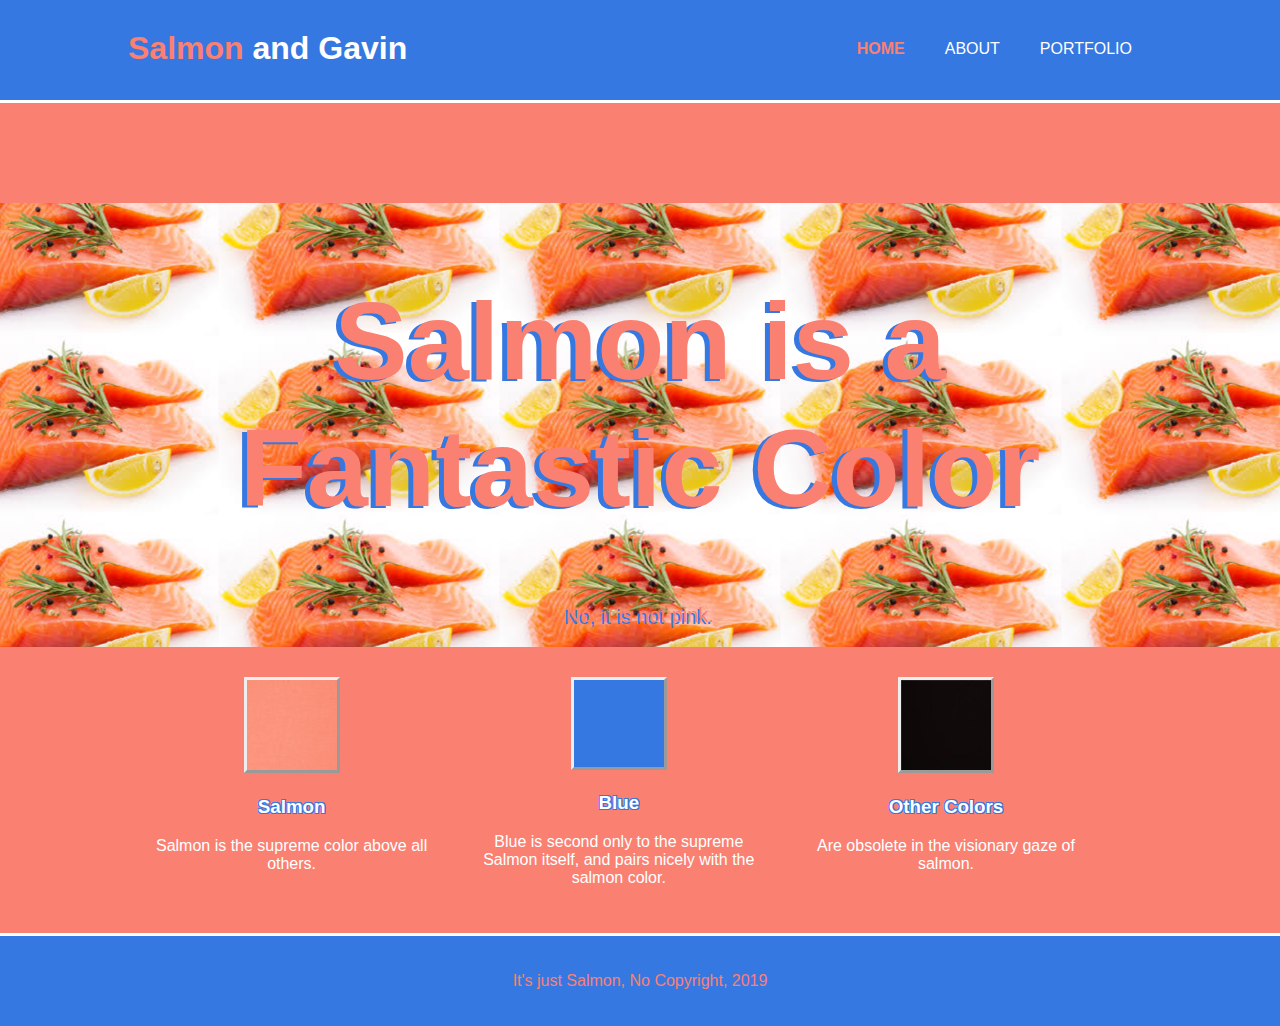
<file: index.html>
<!DOCTYPE html>
<html>
<head>
    <meta charset="utf-8">
    <meta name="viewport" content="width=device-width">
    <meta name="description" content="The color salmon is Great.">
    <meta name="keywords" content="salmon, color, great colors">
    <meta name="author" content="Gavin Ceballos">
    <title>Salmon | Welcome</title>
    <link rel="stylesheet" href="./CSS/style.css">
    <link rel="shortcut icon" href="./img/box_salmon.jpg">
</head>
<body>
    <header>
        <div class="container">
            <div id="branding">
                <h1><span class="highlight">Salmon</span> and Gavin</h1>
            </div>
            <nav>
                <ul>
                    <li class="current"><a href="index.html">Home</a></li>
                    <li><a href="about.html">About</a></li>
                    <li><a href="portfolio.html">Portfolio</a></li>
                </ul>
            </nav>
        </div>
    </header>

    <section id="showcase">
        <div class="container">
            <h1>Salmon is a Fantastic Color</h1>
            <p id="showcase-flavor">No, it is not pink.</p>
        </div>
    </section>
<!"null" does not display the enclosed element>
<div class="null">
    <secion id="newsletter">
        <div class="container">
            <h1>Subscribe to the idea of Salmon</h1>
            <form>
                <input type="email" placeholder="Wow! Salmon is the only color for me!">
                <button type="submit" class="button_1">Give In</button>
            </form>
        </div>
    </secion>
</div>
    <section id="boxes">
        <div class="container">
            <div class="box">
                <a href="https://parsnipss.github.io"><img src="./img/box_salmon.jpg" title="Salmon"></a>
                <h3 class="outline"><a href="https://www.google.com/search?q=salmon&safe=strict&rlz=1C1GGRV_enUS809US809&source=lnms&tbm=isch&sa=X&ved=0ahUKEwih9660jZDdAhUFwlQKHcYGDnMQ_AUICigB&biw=1600&bih=794" title="Fish">Salmon</a></h3>
                <p>Salmon is the supreme color above all others.</p>
            </div>

            <div class="box">
                <a href="https://user-11234.github.io"><img src="./img/box_blue.jpg" title="Secret #1"></a>
                <h3 class="outline"><a href="https://www.google.com/search?q=blue&safe=strict&rlz=1C1GGRV_enUS809US809&source=lnms&tbm=isch&sa=X&ved=0ahUKEwjB0uGljpDdAhWOJHwKHS9dDccQ_AUICigB&biw=1600&bih=794" title="Loads of Blue">Blue</a></h3>
                <p>Blue is second only to the supreme Salmon itself, and pairs nicely with the salmon color.</p>
            </div>

            <div class="box">
                <a href="https://despaquitoe.github.io"><img src="./img/box_black.jpg" title="Secret #2"></a>
                <h3 class="outline"><a href="https://htmlcolorcodes.com/" title="Crappy Colors">Other Colors</a></h3>
                <p>Are obsolete in the visionary gaze of salmon.</p>
            </div>
        </div>
    </section>

    <footer>
        <p>It's just Salmon, No Copyright, 2019</p>
    </footer>
</body>
</html>
</file>
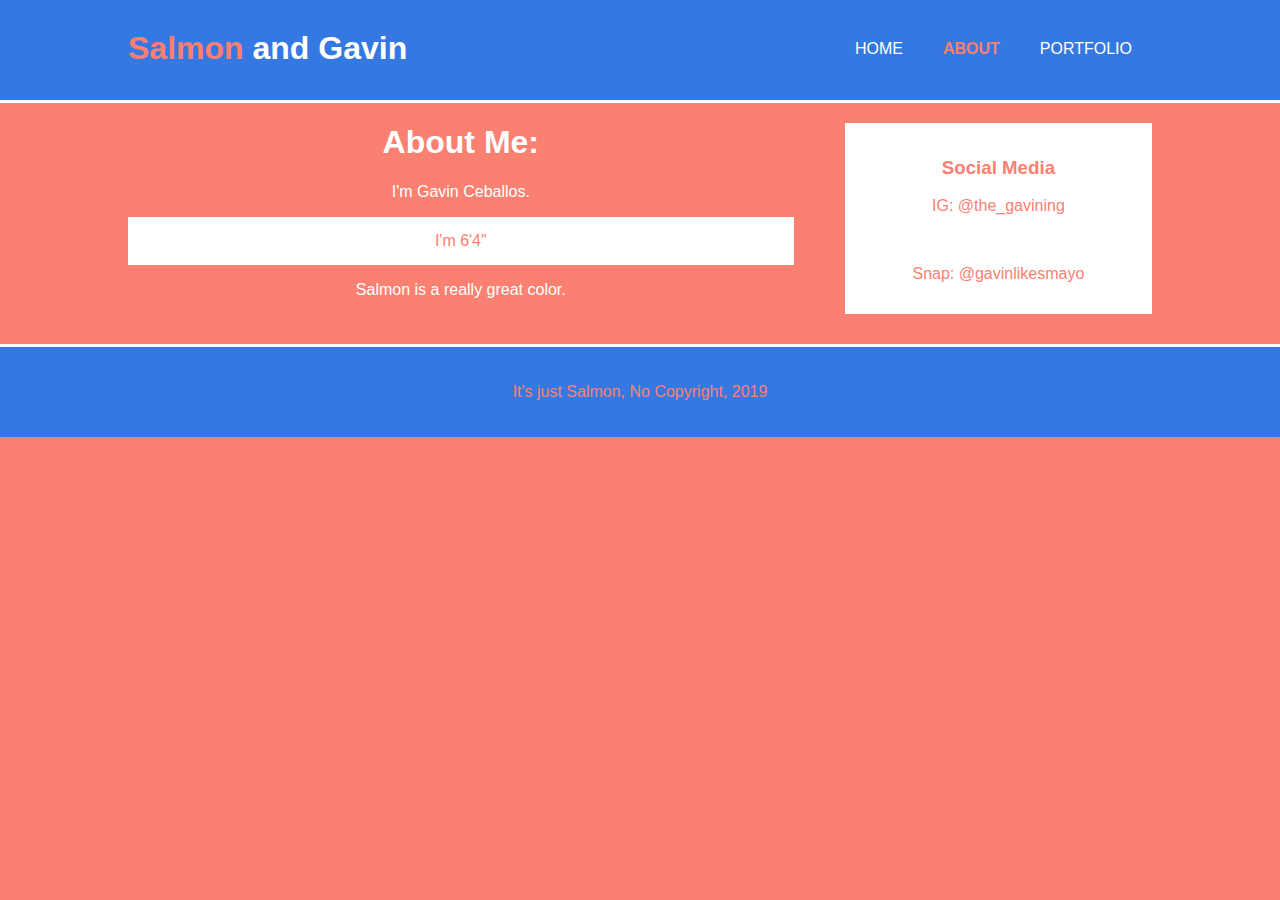
<file: about.html>
<html>
<head>
    <meta charset="utf-8">
    <meta name="viewport" content="width=device-width">
    <meta name="description" content="The color salmon is Great.">
    <meta name="keywords" content="salmon, color, great colors">
    <meta name="author" content="Gavin Ceballos">
    <title>Salmon | About</title>
    <link rel="stylesheet" href="./CSS/style.css">
    <link rel="shortcut icon" href="./img/box_salmon.jpg">
</head>
<body>
    <header>
        <div class="container">
            <div id="branding">
                <h1><span class="highlight">Salmon</span> and Gavin</h1>
            </div>
            <nav>
                <ul>
                    <li><a href="index.html">Home</a></li>
                    <li class="current"><a href="about.html">About</a></li>
                    <li><a href="portfolio.html">Portfolio</a></li>
                </ul>
            </nav>
        </div>
    </header>
<!"null" does not display the enclosed element>
<div class="null">
    <secion id="newsletter">
        <div class="container">
            <h1>Subscribe to the idea of Salmon</h1>
            <form>
                <input type="email" placeholder="What an inspiration!">
                <button type="submit" class="button_1">Give In</button>
            </form>
        </div>
    </secion>
</div>
    <section id="main">
        <div class="container">
            <article id="main-col">
                <h1 class"page-title">About Me:</h1>
                <p>I'm Gavin Ceballos.</p>
                <p class="whitebox">I'm 6'4"</p>
                <p>Salmon is a really great color.</p>
            </article>
            <aside id="sidebar">
                <div class="whitebox">
                    <h3>Social Media</h3>
                    <p>IG: @the_gavining</p><br>
                    <p>Snap: @gavinlikesmayo</p>
                </div>
            </aside>
        </div>
    </section>

    <footer>
        <p>It's just Salmon, No Copyright, 2019</p>
    </footer>
</body>
</html>
</file>
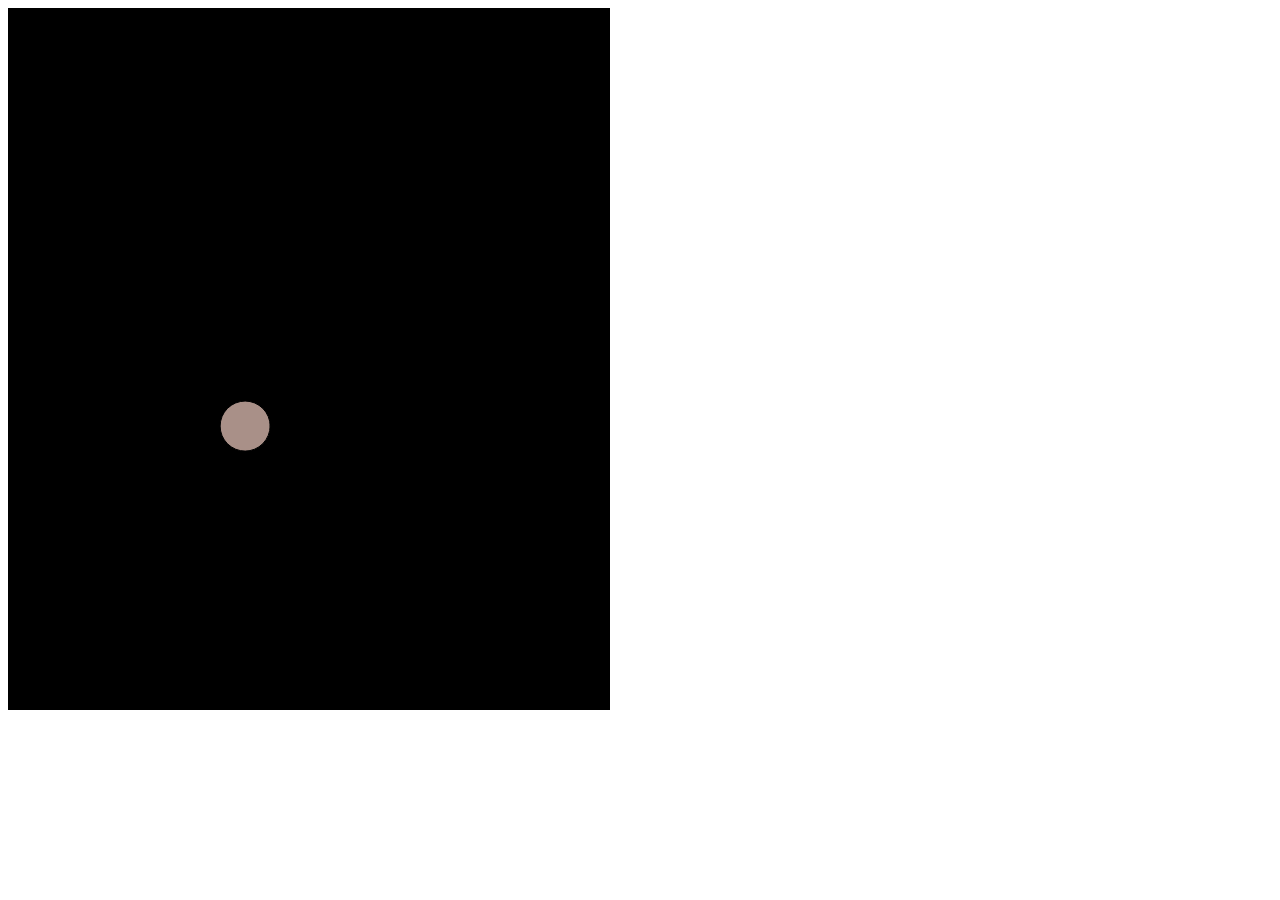
<file: drawing.html>
<html>
<head>
<meta http-equiv="Content-Type" content="text/html; charset=UTF-8" />
<title>Processing Demo</title>
<script type="text/javascript" src="js/shoop.js"></script>
</head>
<body>
<script type="text/processing" src="processingStuff/bounce/bounce.pde"></script>
<canvas id="sketch" style="border: 1px solid black;"></canvas>
</body>
</html>
</file>
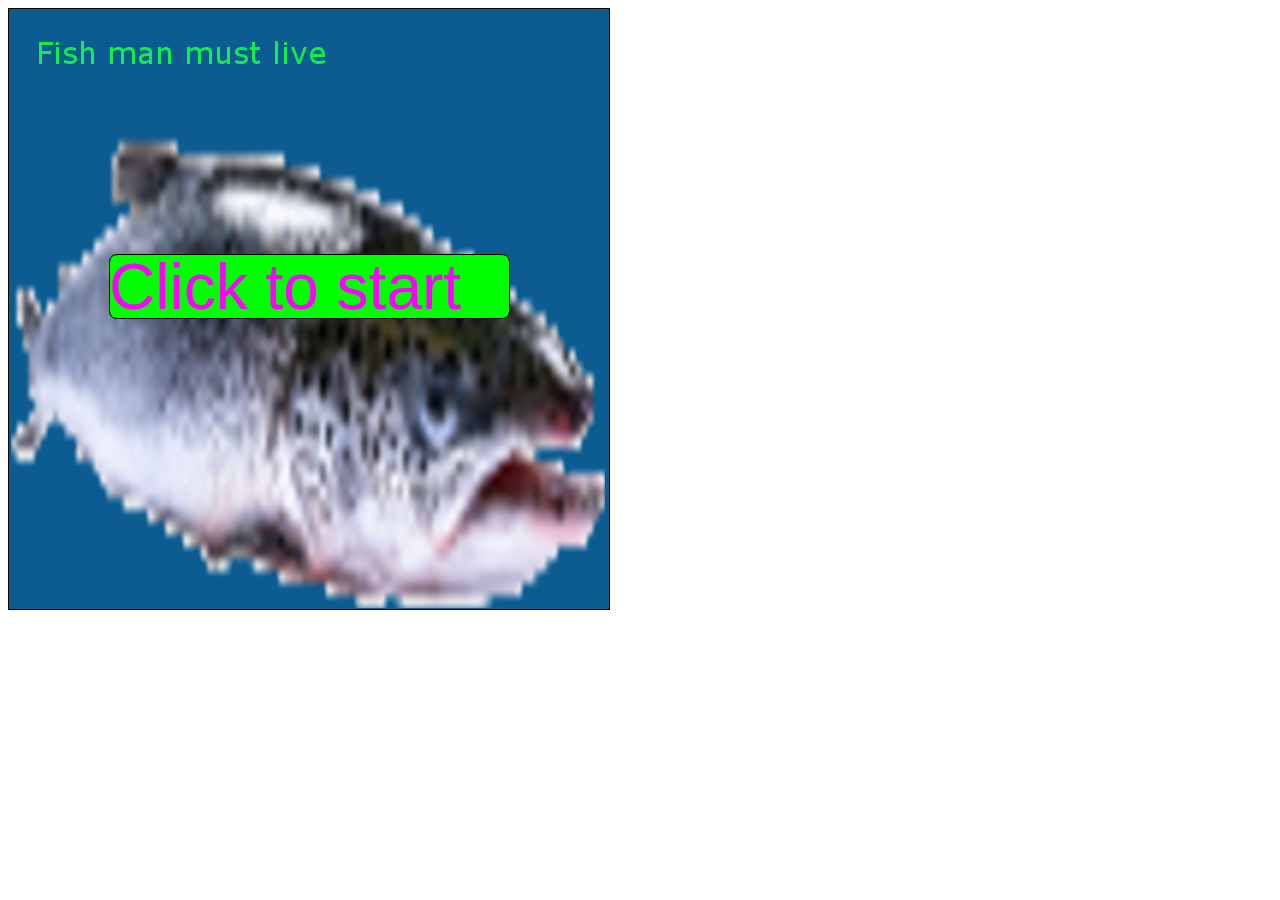
<file: flappygame.html>
<html>
<head>
<meta http-equiv="Content-Type" content="text/html; charset=UTF-8" />
<title>Processing Demo</title>
<script type="text/javascript" src="js/shoop.js"></script>
</head>
<body>
<script type="text/processing">
    /*
  Author: Gavin Ceballos
  Version: 1.0604
*/

PImage bg;
PImage man;
PImage cat;
PImage manF;
PImage lose;
PImage start;
int x;
int startpos = 50;
int numCats = 6;
int count;
int cx;
int cy;
int[] kx = new int[numCats];
int[] ky = new int[numCats];
int score;
int highScore;
int gameState = 2;
int center = 300;
int but_w = 100;
int but_h = 50;
int vy = 1;
boolean flying = false;



void setup(){
 size(600,600);
 bg = loadImage("./img/bgY.png");
 man = loadImage("./img/fishMan.png");
 manF = loadImage("./img/fish2.png");
 cat = loadImage("./img/cat.png");
 lose = loadImage("./img/loseScreen.png");
 start = loadImage("./img/startScreen.png");
 //fx = width + 10000;
 cy = 100;
 cx = 50;
 for(int i =0; i < numCats ; i++){
    kx[i] = width + (int)random(50, 200) + 200*i;
    ky[i] = height/2 + (int)random(-200,200);
  }
}

void draw(){
  //background goes on top
  count++;
  if (gameState == 0){
    numCats = 6;
    image(bg,x,0);
    image(bg,x+bg.width-2,0);
    if(x<-(bg.width)){
      x=0; 
    }
    
    fill(0,0,0);
    textSize(64);
    text("Score: "+score, 151, center-8);
    textSize(12);
    text("High Score: " + highScore, 0, 12);
    if(score > highScore){
      highScore = score; 
    }
    if (vy > 0){
      flying = false;
    } else {
      flying = true;
    }
    if (flying == false) {
      image(man,cx,cy);
    } else {
      image(manF,cx,cy); 
    }
    x--;
    cy = cy + vy;
    if (count%2 == 0){
      vy ++; 
    }
    accelerate();
    checkfish();
    
    //Cats on Screen
    for(int i = 0; i<numCats ; i++){
      kx[i]-= 2;
      if(kx[i] < -10){
        score++;
        kx[i] = width + (int)random(50, 200);
        ky[i] = height/2 + (int)random(-200,200);
      }
      if(abs((int)((cx+50)-(kx[i]+27))) < 74 && abs((int)((cy+19) - (ky[i]+19))) < 51){
        gameState=1;
      }
      image(cat, kx[i], ky[i]);
    }
  }
  
  else if (gameState == 1){ //Lose Screen and Reset
    numCats = 0;
    score = 0;
    image(lose,0,0);
    //begin button
    fill(255,0,0);
    if (mouseX < 460 && mouseX > 150 && mouseY < 300 && mouseY > 236){
      fill(0,0,255); 
    }
    rect(150,center-64,325,64,8);
    fill(0, 0, 0);
    if (mouseX < 460 && mouseX > 150 && mouseY < 300 && mouseY > 236){
      fill(0,203,201);
      if(mousePressed){
        cy = 100;
        gameState = 0;
      }
    }
    textSize(12);
    text("High Score: " + highScore, 0, 12);
    textSize(64);
    text("YOU LOSE", 151, center-8);
  }
  else if (gameState == 2){ //Start Screen
    image(start,0,0);
    fill(0,255,0);
    if (mouseX < 500 && mouseX > 100 && mouseY < 309 && mouseY > 245){
      fill(255,255,255);
      if (mousePressed){
        gameState = 0; 
      }
    }
    rect(100, center-55, 400, 64,8);
    fill(255, 0, 255);
    if (mouseX < 460 && mouseX > 150 && mouseY < 300 && mouseY > 236){
      fill(0,0,0); 
    }
    textSize(64);
    text("Click to start", 100, center); 
  }
}

void accelerate(){
  if(mousePressed){
     vy = -7; // makes it go up
  }
}

void checkfish(){ //Checks for wall violation
  if (cy >= 600-(39/2) || cy <= 0){
    gameState = 1;
  }
}
</script>
<canvas id="sketch" style="border: 1px solid black;"></canvas>
</body>
</html>
</file>
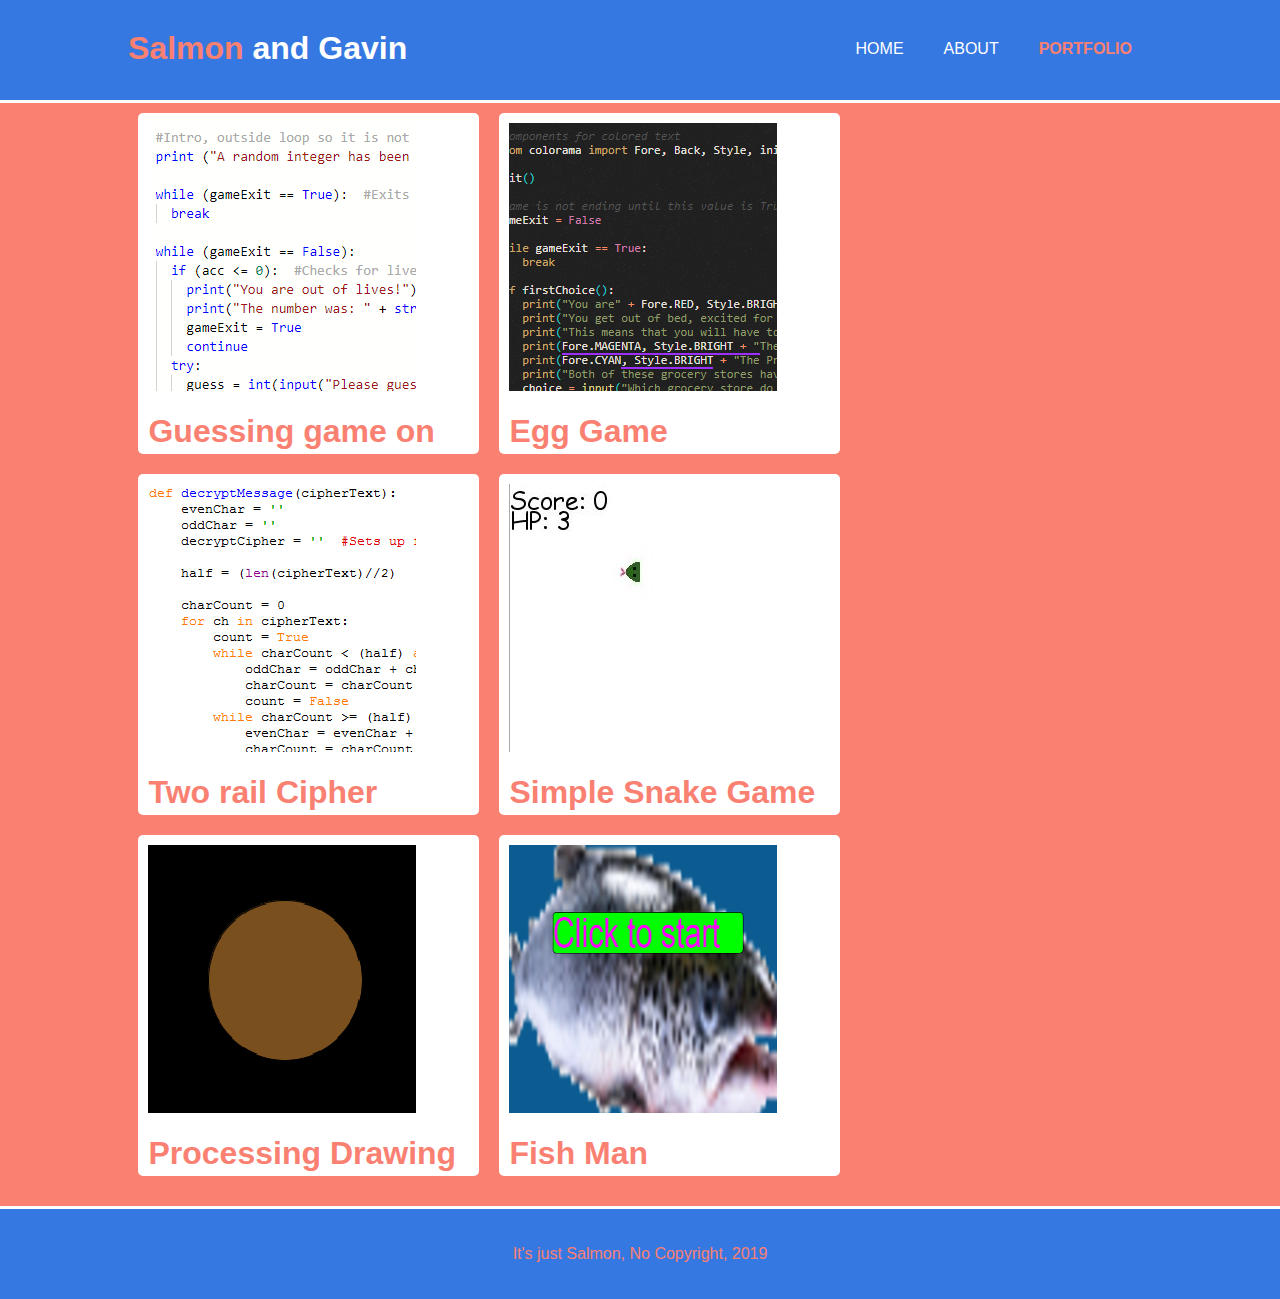
<file: portfolio.html>
<html>
<head>
    <meta charset="utf-8">
    <meta name="viewport" content="width=device-width">
    <meta name="description" content="The color salmon is Great.">
    <meta name="keywords" content="salmon, color, great colors">
    <meta name="author" content="Gavin Ceballos">
    <title>Salmon | Portfolio</title>
    <link rel="stylesheet" href="./CSS/style.css">
    <link rel="shortcut icon" href="./img/box_salmon.jpg">
</head>
<body>
    <header>
        <div class="container">
            <div id="branding">
                <h1><span class="highlight">Salmon</span> and Gavin</h1>
            </div>
            <nav>
                <ul>
                    <li><a href="index.html">Home</a></li>
                    <li><a href="about.html">About</a></li>
                    <li class="current"><a href="portfolio.html">Portfolio</a></li>
                </ul>
            </nav>
        </div>
    </header>
<!"null" does not display the enclosed element>
<div class="null">
    <secion id="newsletter">
        <div class="container">
            <h1>Subscribe to the idea of Salmon</h1>
            <form>
                <input type="email" placeholder="Truly Incredible!">
                <button type="submit" class="button_1">Give In</button>
            </form>
        </div>
    </secion>
</div>
    <section id="main">
        <div class="container" id="magicdiv">
            <div class="null">
                <article id="main-col">
                    <h1 class"page-title">Portfolio</h1>
                    <ul id="portfolio">
                        <li>
                            <h3><a class="whitelink" href="https://repl.it/@GavinCeballos/GranularSteepBooleanalgebra" title="Big Number Boi">Guessing Game</a></h3>
                            <p> On repl.it </p>
                        </li>

                        <li>
                            <a href="main.py"><img src="codesnippet.PNG" title="Egg Game"></a>
                            <h3><a class="whitelink" href="Story.zip" title="Egg Story">Egg Story Game</a></h3>
                            <p>The humble journey of hunger.</p>
                        </li>

                        <li>
                            <h3>Item #3</h3>
                            <p>This is getting out of hand.</p>
                        </li>

                    </ul>
                </article>
            </div>
<! INSURE ALL IMAGES ARE 268x268 FOR UNIFORMITY>
            <div class="projectbox">
                <a href="https://repl.it/@GavinCeballos/GranularSteepBooleanalgebra">
                    <img src="./img/guessgame.PNG">
                </a>
                <a class="whitelink" href="https://repl.it/@GavinCeballos/GranularSteepBooleanalgebra" title="Big Number">
                    <h1>Guessing game on Repl.it</h1>
                </a>
            </div>
            <div class="projectbox">
                <a href="Story.zip">
                    <img src="./img/codesnippet.PNG">
                </a>
                <a class="whitelink" href="./eggstory.py">
                    <h1>Egg Game (Colorama)</h1>
                </a>
            </div>
            <div class="projectbox">
                <a href="./python/Ceballos_railFence.py">
                    <img src="./img/railFenceCode.PNG">
                </a>
                <a class="whitelink" href="./python/Ceballos_railFence.py">
                    <h1>Two rail Cipher</h1>
                </a>
            </div>
            <div class="projectbox">
                <a href="https://github.com/Parsnipss/snoot-slip">
                    <img src="./img/snootSnip.JPG">
                </a>
                <a class="whitelink" href="https://github.com/Parsnipss/snoot-slip">
                    <h1>Simple Snake Game</h1>
                </a>
            </div>
            <div class="projectbox">
                <a href="./drawing.html">
                    <img src="./img/ballBounce.png">
                </a>
                <a class="whitelink" href="./drawing.html">
                    <h1>Processing Drawing</h1>
                </a>
            </div>
            <div class="projectbox">
                <a href="./flappygame.html">
                    <img src="./img/fishCap.PNG">
                </a>
                <a class="whitelink" href="./flappygame.html">
                    <h1>Fish Man</h1>
                </a>
            </div>
        </div>
    </section>

        <footer>
            <p>It's just Salmon, No Copyright, 2019</p>
        </footer>
    </body>
</html>
</file>
<file: CSS/style.css>
body {
    font: 15px/1.5;
    font-family: Arial, Helvetica, sans-serif;
    padding: 0;
    margin: 0;
    background-color: #FA8072;
}

/* Global */
ul{
    margin:0;
    padding:0;
}

.container {
    width:80%;
    margin: auto;
    overflow:hidden;
}

.button_1 {
    height: 38px;
    background: #3678e2;
    color:#ffffff;
    border:none;
    padding-left: 20px;
    padding-right: 20px;
}

.whitebox {
    padding: 15px;
    color: #FA8072;
    background: #ffffff;
    margin-top: 10px;
    margin-bottom: 10px;
    text-align: center
}

.null {
    display: none;
}

.outline {
	text-shadow:
		-1px -1px 0 #3678e2,
		1px -1px 0 #3678e2,
		-1px 1px 0 #3678e2,
		1px 1px 0 #3678e2;
}

.whitelink {
    color: #FA8072;
    text-decoration: none;
}

.whitelink:hover {
    color: #FA8072;
    text-shadow:
        -1px -1px 0 #3678e2,
		1px -1px 0 #3678e2,
		-1px 1px 0 #3678e2,
		1px 1px 0 #3678e2;;
}

/* Header */
header {
    background:#3678e2;
    color:#ffffff;
    padding-top: 30px;
    min-height: 70px;
    border-bottom: #ffffff 3px solid;
}

header a{
    color:#ffffff;
    text-decoration: none;
    text-transform: uppercase;
    font-size: 16px;

}

header li{
    float: left;
    display: inline;
    padding: 0 20px 0 20px;

}

header #branding{
    float:left;
}

header #branding h1{
    margin:0;

}

header nav{
    float:right;
    margin-top: 10px;
}

header .highlight, header .current a{
    color:#FA8072;
    font-weight: bold;
}

header a:hover {
    color: #FA8072;
    font-weight: lighter;
}

/*Showcase*/
#showcase {
    min-height: 400px;
    background:url("../img/showcase.jpg") repeat 50% 50%;
    text-align: center;
    color: #fa8072;
    text-shadow: #3678e2 -5px 2px;
}

#showcase-flavor {
    text-shadow: #3678e2 -2px 2px;
}

#showcase {
    margin-top: 100px;
    font-size: 55px;
    margin-bottom: 10px;
}

#showcase p {
    font-size: 20px;
}

/* Newsletter */

#newsletter {
    padding:15px;
    color: #ffffff;
    /*Add background color if things break*/
}

#newsletter h1 {
    float: left;
    text-shadow: #3678e2 2px 2px;

}

#newsletter form {
    float: right;
    margin-top: 15px;

}

#newsletter input[type="email"] {
    padding: 4px;
    height: 25px;
    width: 250px;
}

/* Boxes */
#boxes {
    margin-top: 20px;
}

#boxes .box{
    float: left;
    text-align: center;
    color:#ffffff;
    width: 30%;
    padding:10px;

}

#boxes .box img{
    width: 90px;
}

#boxes a {
    color: #ffffff;
    text-decoration: none;
}

#boxes a:hover {
    color: #FA8072;
}

#boxes img {
    border: outset;
}

#boxes img:hover {
    border-color: #3678e2;
}

/* Sidebar */

aside#sidebar {
    float: right;
    width: 30%;
    margin-top: 10px;
}

aside#sidebar .yote input, aside#sidebar .yote textarea{
    width: 90%;
    padding: 5px;
}

/* Main Col */

#main-col {
    float: left;
    width: 65%;
    color: #ffffff;
    text-align: center
}

#main-col h1{
    color:#ffffff;
}

/* Portfolio */

#magicdiv {
    display:block;
}

.projectbox {
    background-color: #ffffff;
    font-size: 100%;
    padding: 1%;
    width: 320px;
    height: 320px;
    float: left;
    border-radius: 5px;
    margin-left: 1%;
    margin-right: 1%;
    margin-top: 1%;
    margin-bottom: 1%;
}

ul#portfolio li {
    list-style: none;
    padding: 20px;
    color: #fa8072;
    border: #cccccc solid 1px;
    margin-bottom: 5px;
    background: #ffffff;
}


footer{
    padding: 20px;
    margin-top: 20px;
    color: #fa8072;
    background-color:#3678e2;
    text-align:center;
    border-top: #ffffff 3px solid;
}

/* Media Querys s */

@media(max-width: 768px) {
    header #branding,
    header nav,
    header nav li,
    #newsletter h1,
    #newsletter form,
    #boxes .box,
    #main-col,
    #sidebar {
        float: none;
        text-align: center;
        width: 100%;

    }


header {
    padding-bottom: 20px;
    }

#showcase h1{
    margin-top: 40px
    }

#newsletter button, .yote button {
    display: block;
    width: 100%;
    }

#newsletter form input[type="email"] {
    width: 100%;
    margin-bottom: 5px;
    }
}

/* End of Media Query */
</file>
